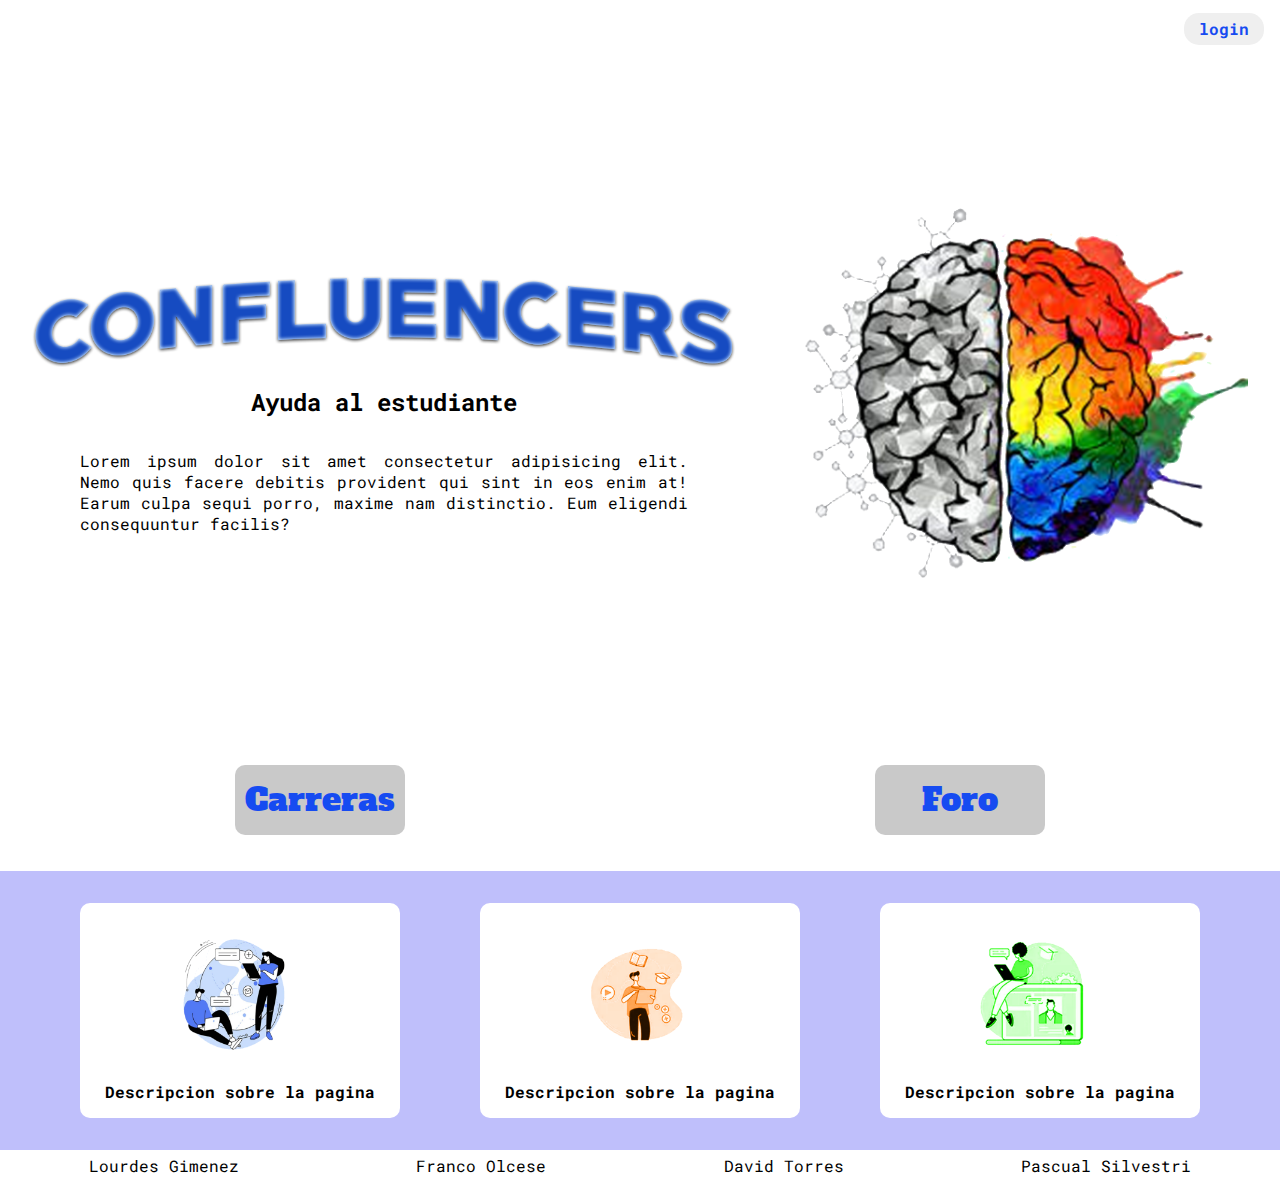
<file: index.html>
<!DOCTYPE html>
<html lang="en">
<head>
    <meta charset="UTF-8">
    <meta http-equiv="X-UA-Compatible" content="IE=edge">
    <meta name="viewport" content="width=device-width, initial-scale=1.0">
    <link rel="preconnect" href="https://fonts.googleapis.com">
<link rel="preconnect" href="https://fonts.gstatic.com" crossorigin>
<link href="https://fonts.googleapis.com/css2?family=Secular+One&display=swap" rel="stylesheet">
<link rel="preconnect" href="https://fonts.googleapis.com">
<link rel="preconnect" href="https://fonts.gstatic.com" crossorigin>
<link href="https://fonts.googleapis.com/css2?family=Roboto+Mono:wght@400;700&display=swap" rel="stylesheet">
<link rel="preconnect" href="https://fonts.googleapis.com">
<link rel="preconnect" href="https://fonts.gstatic.com" crossorigin>
<link href="https://fonts.googleapis.com/css2?family=Alfa+Slab+One&family=Roboto+Mono:wght@400;700&display=swap" rel="stylesheet">
    <link rel="stylesheet" href="style/style.css">
    <link rel="stylesheet" href="style/principal/nav/nav.css">
    <link rel="stylesheet" href="style/principal/header/header.css">
    <link rel="stylesheet" href="style/principal/main.css">
    <link rel="stylesheet" href="style/principal/footer.css">
    <title>Document</title>
</head>
<body>
    <div class="header_login">
        <button><a href="login.html">login</a></button>
    </div>
    <header>
        <div class="header_div__titulo">
            <img src="recursos/img/titulo_header.png" alt="Logo">
            <h4 class="header_h3">Ayuda al estudiante</h4>
            <p class="header_p">Lorem ipsum dolor sit amet consectetur adipisicing elit. Nemo quis facere debitis provident qui sint in eos enim at! Earum culpa sequi porro, maxime nam distinctio. Eum eligendi consequuntur facilis?</p>
        </div>
        <div class="header_div_logo">
            <img src="recursos/img/logo_header.png" alt="Logo">
        </div>
    </header>
    <nav>
        <ul class="nav_ul">
            <li class="nav_ul__li"><a href="Carreras.html">Carreras</a></li>
            <li class="nav_ul__li"><a href="Foro.html">Foro</a></li>
        </ul>
    </nav>
    <main>
        <div class="main_card">
            <img src="recursos/img/1.png" alt="info">
            </img>
            <h3>Descripcion sobre la pagina </h3>
        </div>
        <div class="main_card">
            <img src="recursos/img/2.png" alt="info">
            </img>
            <h3>Descripcion sobre la pagina </h3>
        </div>
        <div class="main_card">
            <img src="recursos/img/3.png" alt="info">
            </img>
            <h3>Descripcion sobre la pagina </h3>
        </div>

    </main>
    <footer>
        <p>Lourdes Gimenez</p>
        <p>Franco Olcese</p>
        <p>David Torres</p>
        <p>Pascual Silvestri</p>
        </footer>
    
</body>
</html>
</file>
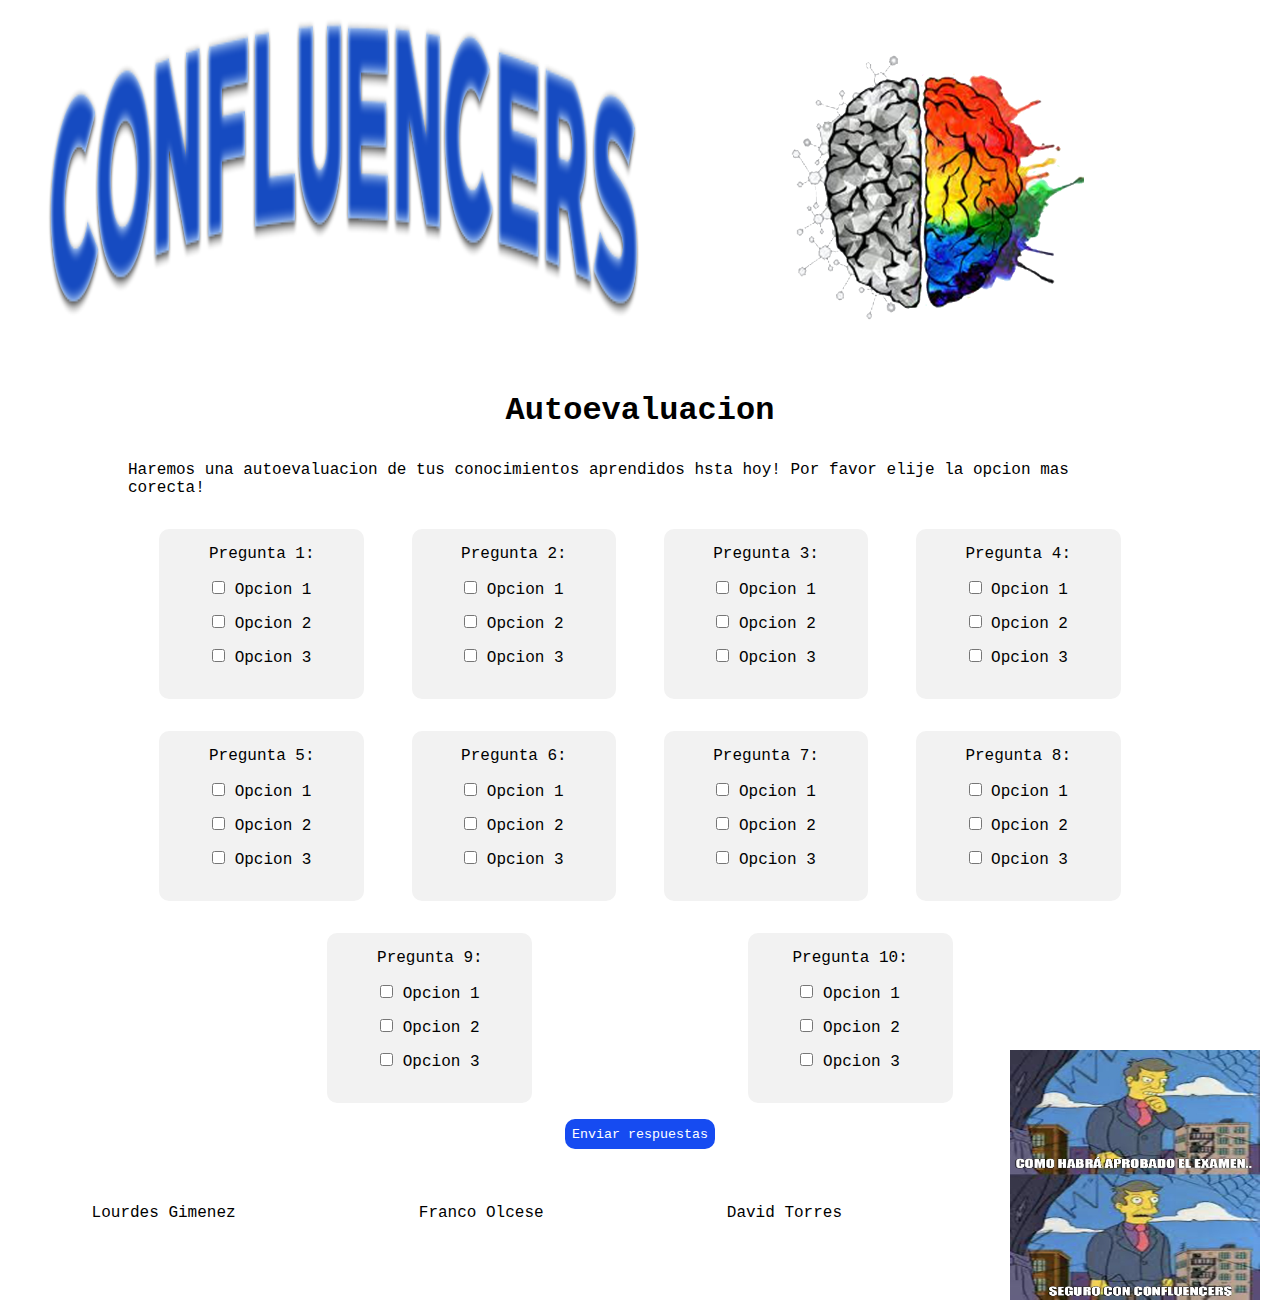
<file: Autoevaluacion.html>
<!DOCTYPE html>
<html lang="en">

<head>
    <meta charset="UTF-8">
    <meta http-equiv="X-UA-Compatible" content="IE=edge">
    <meta name="viewport" content="width=device-width, initial-scale=1.0">
    <link rel="preconnect" href="https://fonts.googleapis.com">
    <link rel="preconnect" href="https://fonts.gstatic.com" crossorigin>
    <link href="https://fonts.googleapis.com/css2?family=Secular+One&display=swap" rel="stylesheet">
    <link rel="stylesheet" href="style/style.css">
    <link rel="stylesheet" href="style/autoevaluacion/autoevaluacion.css">
    <title>Document</title>
</head>

<body>
    <header>
        <div class="header_div">
            <img src="recursos/img/titulo_header.png" alt="Logo">
        </div>
        <div class="header_div">

            <img src="recursos/img/logo_header.png" alt="Logo">
        </div>

    </header>

    <nav>
        <form action="../../form-result.php" target="_blank">
            <h1>Autoevaluacion</h1>
            <p>Haremos una autoevaluacion de tus conocimientos aprendidos hsta hoy! Por favor elije la opcion mas
                corecta!
            </p>

            <div class="contenedor_preguntas">

                <div class="preguntas">
                    Pregunta 1:<br><br>
                    <p><input type="checkbox" name="Opcion 1"> Opcion 1</p>

                    <p><input type="checkbox" name="Opcion 2"> Opcion 2</p>

                    <p><input type="checkbox" name="Opcion 3"> Opcion 3</p>
                </div>
                <div class="preguntas">
                    Pregunta 2:<br><br>

                    <p><input type="checkbox" name="Opcion 1"> Opcion 1</p>

                    <p><input type="checkbox" name="Opcion 2"> Opcion 2</p>

                    <p><input type="checkbox" name="Opcion 3"> Opcion 3</p>
                </div>
                <div class="preguntas">
                    Pregunta 3:<br><br>

                    <p><input type="checkbox" name="Opcion 1"> Opcion 1</p>

                    <p><input type="checkbox" name="Opcion 2"> Opcion 2</p>

                    <p><input type="checkbox" name="Opcion 3"> Opcion 3</p>
                </div>
                <div class="preguntas">
                    Pregunta 4:<br><br>
                    <p><input type="checkbox" name="Opcion 1"> Opcion 1</p>

                    <p><input type="checkbox" name="Opcion 2"> Opcion 2</p>

                    <p><input type="checkbox" name="Opcion 3"> Opcion 3</p>
                </div>
                <div class="preguntas">
                    Pregunta 5:<br><br>

                    <p><input type="checkbox" name="Opcion 1"> Opcion 1</p>

                    <p><input type="checkbox" name="Opcion 2"> Opcion 2</p>

                    <p><input type="checkbox" name="Opcion 3"> Opcion 3</p>
                </div>
                <div class="preguntas">
                    Pregunta 6:<br><br>

                    <p><input type="checkbox" name="Opcion 1"> Opcion 1</p>

                    <p><input type="checkbox" name="Opcion 2"> Opcion 2</p>

                    <p><input type="checkbox" name="Opcion 3"> Opcion 3</p>
                </div>
                <div class="preguntas">
                    Pregunta 7:<br><br>

                    <p><input type="checkbox" name="Opcion 1"> Opcion 1</p>

                    <p><input type="checkbox" name="Opcion 2"> Opcion 2</p>

                    <p><input type="checkbox" name="Opcion 3"> Opcion 3</p>
                </div>
                <div class="preguntas">
                    Pregunta 8:<br><br>

                    <p><input type="checkbox" name="Opcion 1"> Opcion 1</p>

                    <p><input type="checkbox" name="Opcion 2"> Opcion 2</p>

                    <p><input type="checkbox" name="Opcion 3"> Opcion 3</p>
                </div>
                <div class="preguntas">
                    Pregunta 9:<br><br>

                    <p><input type="checkbox" name="Opcion 1"> Opcion 1</p>

                    <p><input type="checkbox" name="Opcion 2"> Opcion 2</p>

                    <p><input type="checkbox" name="Opcion 3"> Opcion 3</p>
                </div>
                <div class="preguntas">
                    Pregunta 10:<br><br>

                    <p><input type="checkbox" name="Opcion 1"> Opcion 1</p>

                    <p><input type="checkbox" name="Opcion 2"> Opcion 2</p>

                    <p><input type="checkbox" name="Opcion 3"> Opcion 3</p>
                </div>
            </div>
            <p><input class="btn_login" type="submit" value="Enviar respuestas"></p>
        </form>

    </nav>
    <img class="profe" src="recursos/img/Imagen de WhatsApp 2022-11-19 a las 13.35.32.jpg" alt="">
    <footer>
        <p>Lourdes Gimenez</p>
        <p>Franco Olcese</p>
        <p>David Torres</p>
        <p>Pascual Silvestri</p>
    </footer>
</body>

</html>
</file>
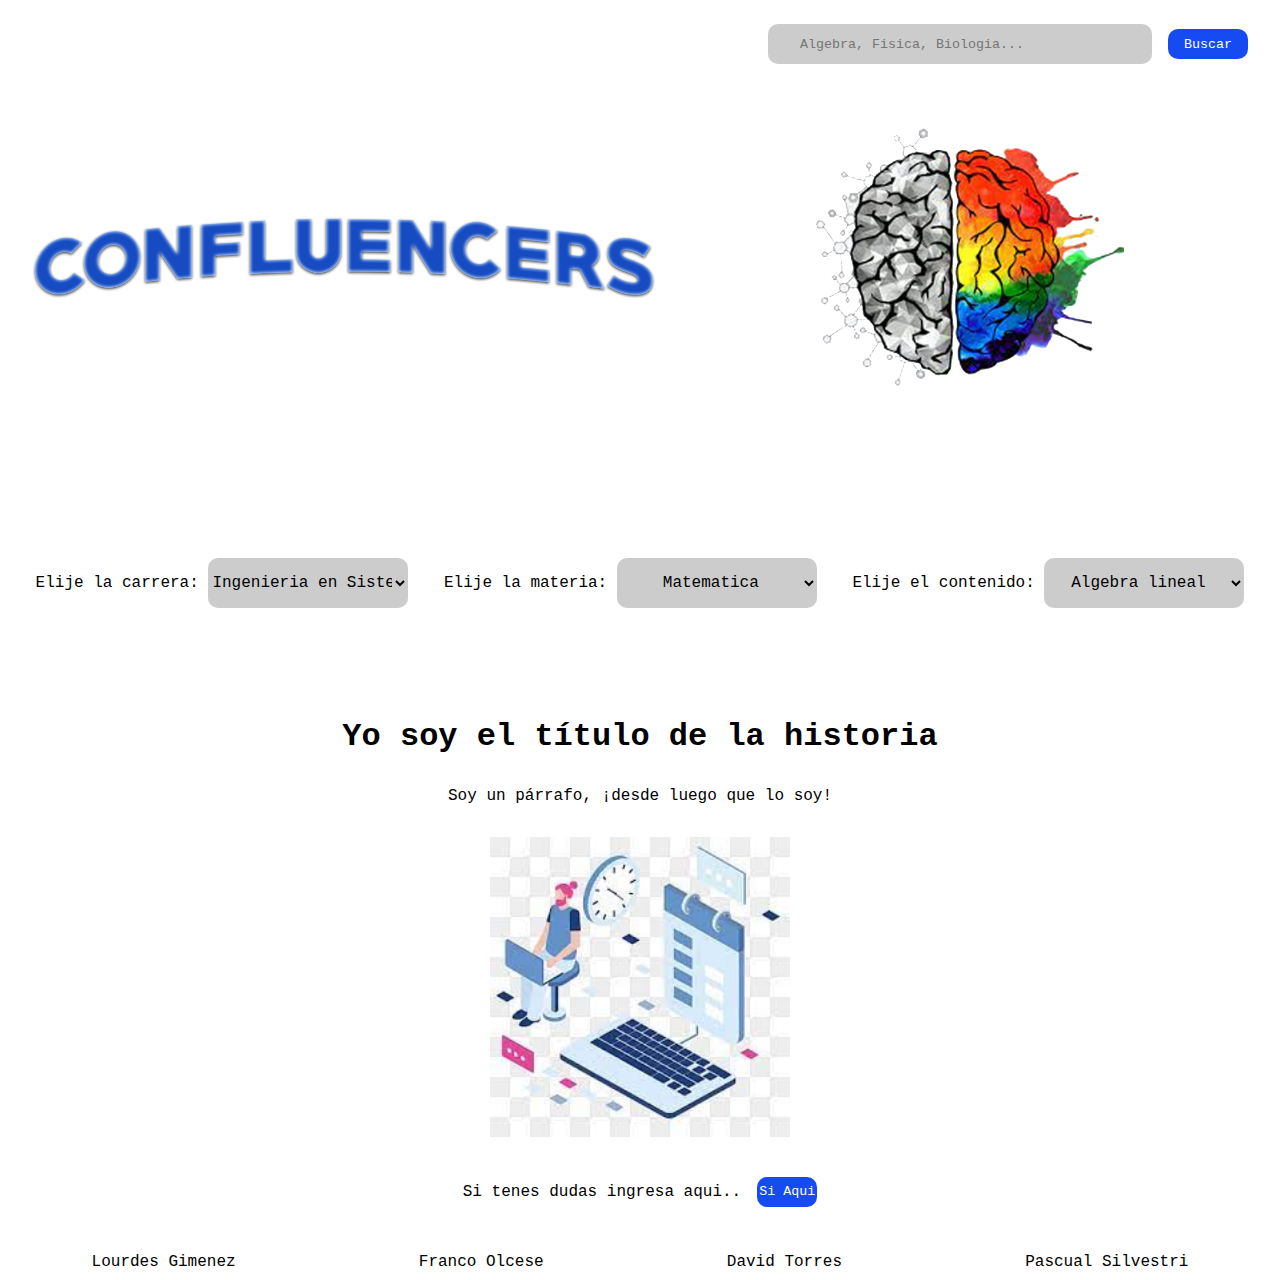
<file: Carreras.html>
<!DOCTYPE html>
<html lang="en">

<head>
    <meta charset="UTF-8">
    <meta http-equiv="X-UA-Compatible" content="IE=edge">
    <meta name="viewport" content="width=device-width, initial-scale=1.0">
    <link rel="preconnect" href="https://fonts.googleapis.com">
    <link rel="preconnect" href="https://fonts.gstatic.com" crossorigin>
    <link href="https://fonts.googleapis.com/css2?family=Secular+One&display=swap" rel="stylesheet">
    <link rel="stylesheet" href="style/style.css">
    <link rel="stylesheet" href="style/Carreras/carrera.css">
    <title>Document</title>
</head>

<body>
    <div class="header_search">
        <form class="form_search" action="../../form-result.php" method="post" target="_blank">
            <input class="busqueda" type="search" name="busquedacontenido" placeholder="Algebra, Fisica, Biologia...">
            <input class="btn_login" type="submit" value="Buscar">
        </form>
    </div>
    <header>
        <div class="header_div">
            <img src="recursos/img/titulo_header.png" alt="Logo">
        </div>
        <div class="header_div">
            <img src="recursos/img/logo_header.png" alt="Logo">
        </div>
    </header>
    <nav>
        <div class="opciones">
            <label for="Carreras_name">Elije la carrera: </label>
            <select name="carreras_names" id="carreras_names">
                <option value="Ingenieria en Sistemas">Ingenieria en Sistemas</option>
                <option value="Economia"> Economia</option>
                <option value="Ingenieria Fisica">Ingenieria Fisica </option>
                <option value="Ingenieria Quimica"> Ingenieria Quimica</option>
                <option value="Biologia"> Biologia</option>
                <option value="Medicina"> Medicina</option>
                <option value="Veterinaria"> Veterinaria</option>
            </select>
        </div>
        <div class="opciones">
            <label for="Materias_name">Elije la materia: </label>
            <select name="materias_names" id="materias_names">
                <option value="Matematica">Matematica</option>
                <option value="Economia"> Economia</option>
                <option value="Fisica">Fisica </option>
                <option value="Quimica"> Quimica</option>
                <option value="Biologia"> Biologia</option>
                <option value="Anatomia"> Anatomia</option>
                <option value="Veterinaria I"> Veterinaria I</option>
            </select>
        </div>
        <div class="opciones">
            <label for="Contenido_name">Elije el contenido: </label>
            <select name="contenido_names" id="contenido_names">
                <option value="Algebra lineal">Algebra lineal</option>
                <option value="Estadisticas"> Estadisticas</option>
                <option value="Derecho publico">Derecho publico </option>
                <option value="Histologia"> Histologia</option>
                <option value="Fisiologia"> Fisiologia</option>
                <option value="Ecologia"> Ecologia</option>
                <option value="Quimica Biologica"> Quimica Biologica</option>
            </select>
        </div>
    </nav>
    <main>
        <h1>Yo soy el título de la historia</h1>
        <p>Soy un párrafo, ¡desde luego que lo soy!</p>
        <img src="recursos/img/muestra.jpeg" alt="">
    </main>
    <section class="contacto">
        <p>Si tenes dudas ingresa aqui..</p><button class="btn_contacto"><a href="#">Si Aqui</a></button>
    </section>
    <footer>
        <p>Lourdes Gimenez</p>
        <p>Franco Olcese</p>
        <p>David Torres</p>
        <p>Pascual Silvestri</p>
    </footer>
</body>


</html>
</file>
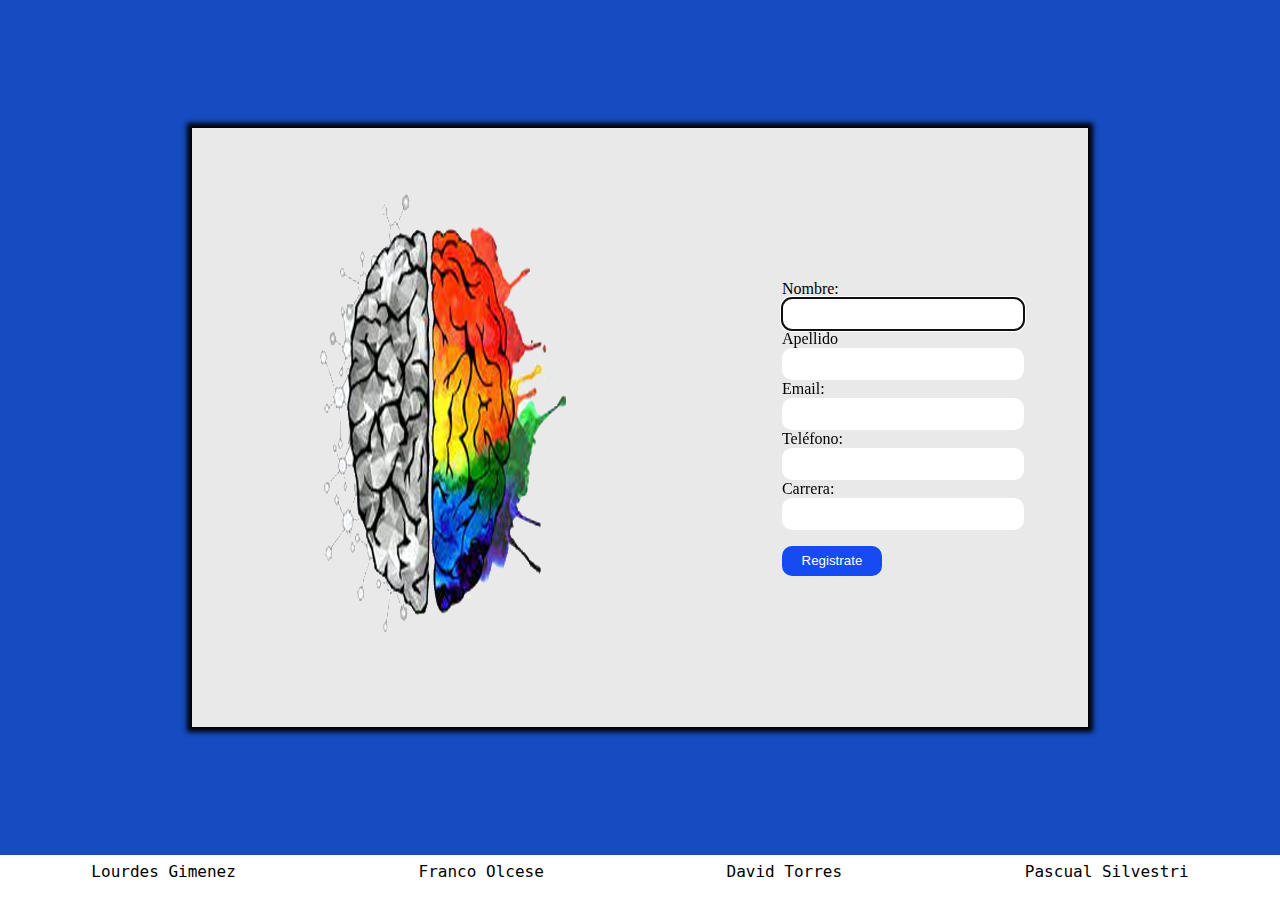
<file: formulario.html>
<!DOCTYPE html>
<html>
  <head>
    <meta charset="UTF-8" />
    <meta http-equiv="X-UA-Compatible" content="IE=edge" />
    <meta name="viewport" content="width=device-width, initial-scale=1.0" />
    <link rel="preconnect" href="https://fonts.googleapis.com" />
    <link rel="preconnect" href="https://fonts.gstatic.com" crossorigin />
    <link
      href="https://fonts.googleapis.com/css2?family=Secular+One&display=swap"
      rel="stylesheet"
    />
    <link rel="stylesheet" href="style/style.css" />
    <link rel="stylesheet" href="style/principal/footer.css" />
    <link rel="stylesheet" href="style/formulario/formulario.css" />
    <title>Document</title>
  </head>

  <body>
    <main>
      <div class="contenedor">
        <div class="form_logo">
          <img src="recursos/img/logo_header.png" alt="Logo" />
        </div>
        <form
          action="."
          oninput="range_control_value.value = range_control.valueAsNumber"
        >
          <p>
            Nombre:
            <input type="text" name="name_control" autofocus required /> <br />
            Apellido <input type="apellido" name="apellido_control" /> <br />
            Email: <input type="email" name="email_control" required /> <br />
            Teléfono: <input type="tel" name="tel_control" /> <br />
            Carrera: <input type="text" name="carrera_control" />
            <br />
            <button class="btn_login" type="submit" value="Registrate"><a href="index.html">Registrate</a></button>
          </p>
        </form>
      </div>
    </main>
    <footer>
      <p>Lourdes Gimenez</p>
      <p>Franco Olcese</p>
      <p>David Torres</p>
      <p>Pascual Silvestri</p>
      </footer>
  </body>
</html>
</file>
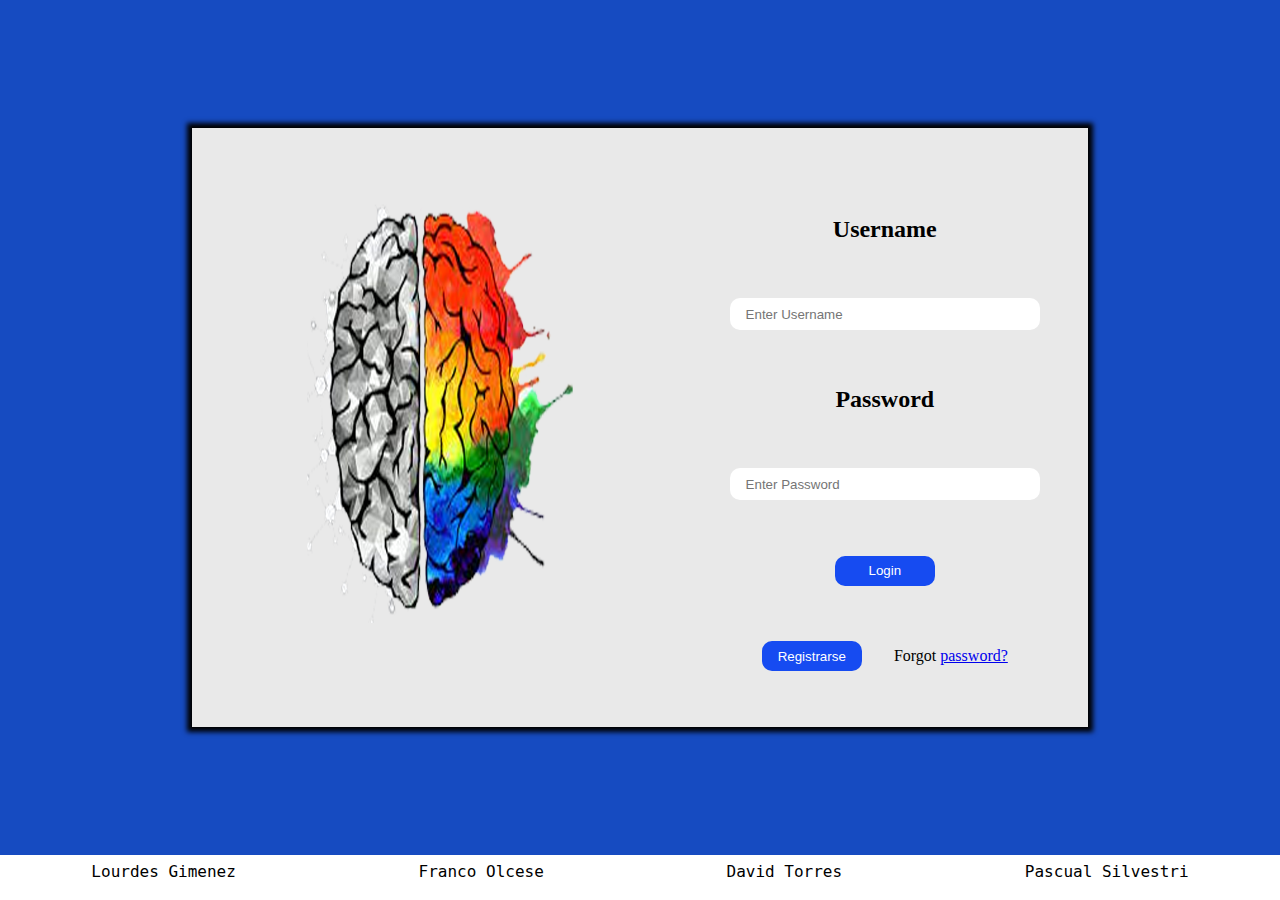
<file: login.html>
<!DOCTYPE html>
<html lang="en">
  <head>
    <meta charset="UTF-8" />
    <meta http-equiv="X-UA-Compatible" content="IE=edge" />
    <meta name="viewport" content="width=device-width, initial-scale=1.0" />
    <link rel="preconnect" href="https://fonts.googleapis.com" />
    <link rel="preconnect" href="https://fonts.gstatic.com" crossorigin />
    <link
      href="https://fonts.googleapis.com/css2?family=Secular+One&display=swap"
      rel="stylesheet"
    />
    <link rel="stylesheet" href="style/style.css" />
    <link rel="stylesheet" href="style/login/logo_form.css">
    <title>Document</title>
  </head>

  <body>
    <main>
      <div class="contenedor">
        <div class="form_logo">
          <img src="recursos/img/cerebro.png" alt="Avatar" class="avatar" />
        </div>

        <form class="form_contenedor" action="action_page.php" method="post">
          <div class="form_contenedor__input">
            <label for="uname"><b>Username</b></label>
            <input
              type="text"
              placeholder="Enter Username"
              name="uname"
              required
            />

            <label for="psw"><b>Password</b></label>
            <input
              type="password"
              placeholder="Enter Password"
              name="psw"
              required
            />

            <button class="btn_login" type="submit"><a href="micuenta.html">Login</a> </button>
            <div class="div_btn_cancelar">
                <button type="button" class="btn_login"><a href="formulario.html">Registrarse</a></button>
                <span class="psw">Forgot <a href="#">password?</a></span>
              </div>
          </div>

        </form>
      </div>
    </main>
    <footer>
      <p>Lourdes Gimenez</p>
      <p>Franco Olcese</p>
      <p>David Torres</p>
      <p>Pascual Silvestri</p>
      </footer>
  </body>
</html>
</file>
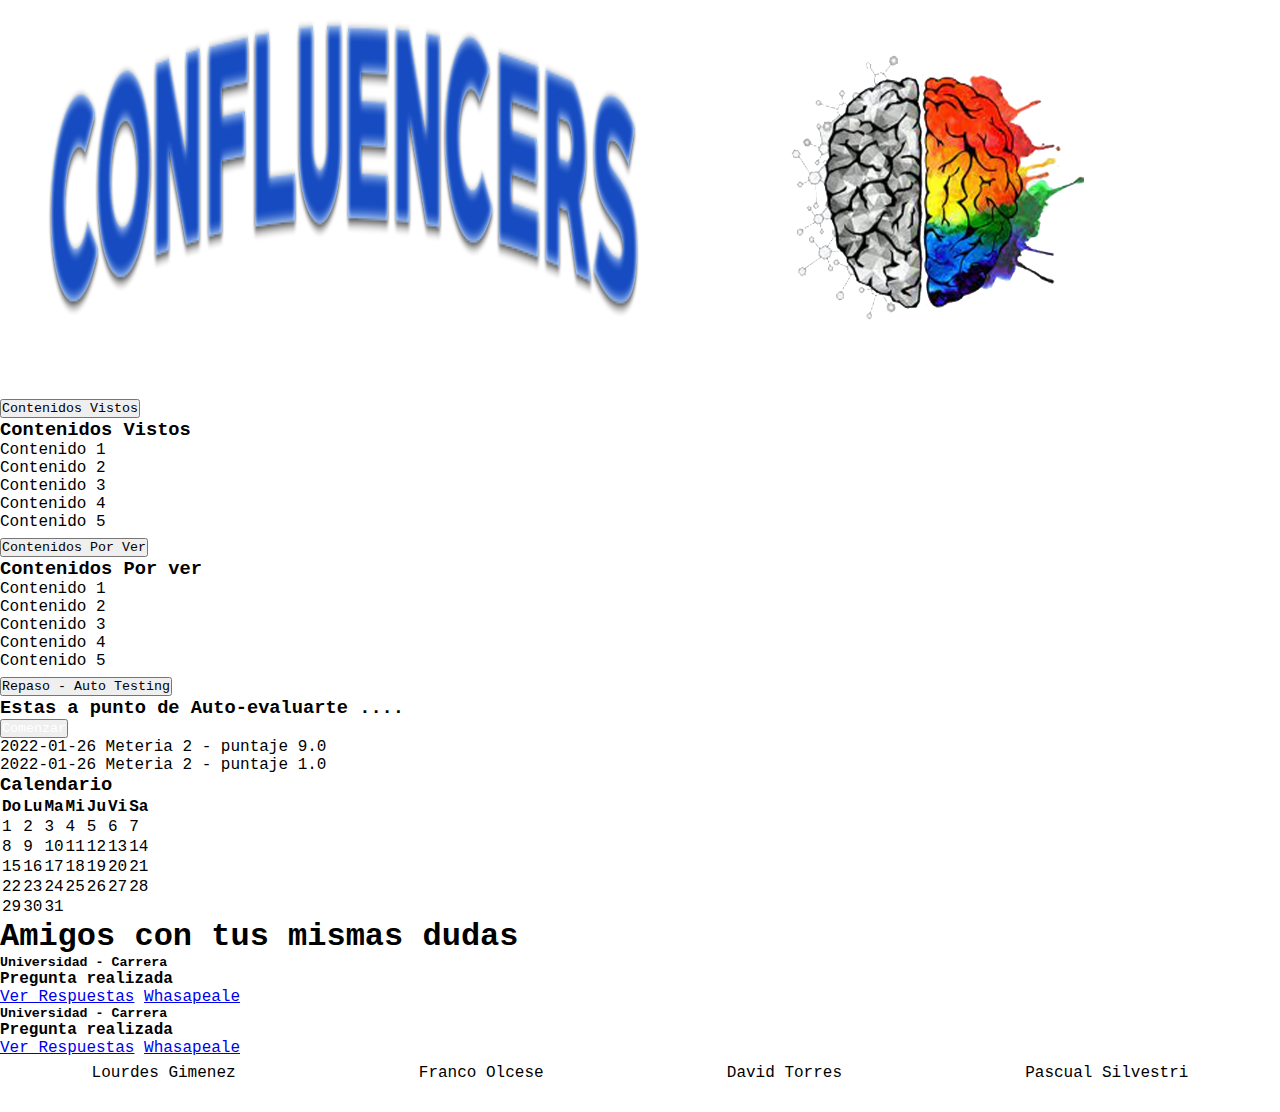
<file: micuenta.html>
<!doctype html>
<html lang="en">
  <head>
    <meta charset="utf-8">
    <meta name="viewport" content="width=device-width, initial-scale=1">
    <title>Mi Cuenta..</title>
    <meta charset="UTF-8">
    <meta http-equiv="X-UA-Compatible" content="IE=edge">
    <meta name="viewport" content="width=device-width, initial-scale=1.0">
    <link rel="preconnect" href="https://fonts.googleapis.com">
    <link rel="preconnect" href="https://fonts.gstatic.com" crossorigin>
    <link href="https://fonts.googleapis.com/css2?family=Secular+One&display=swap" rel="stylesheet">
    <link rel="stylesheet" href="style/style.css">
    <link rel="stylesheet" href="style/principal/nav/nav.css">
    <link rel="stylesheet" href="style/principal/header/header.css">
    <link href="https://cdn.jsdelivr.net/npm/bootstrap@5.2.2/dist/css/bootstrap.min.css" rel="stylesheet" integrity="sha384-Zenh87qX5JnK2Jl0vWa8Ck2rdkQ2Bzep5IDxbcnCeuOxjzrPF/et3URy9Bv1WTRi" crossorigin="anonymous">
    <link rel="stylesheet" href="style/micuenta/micuenta.css">
  </head>
 
<body>
      <header>
        <div class="header_div">
            <img src="recursos/img/titulo_header.png" alt="Logo">
        </div>
        <div class="header_div">

            <img src="recursos/img/logo_header.png" alt="Logo">
        </div>

    </header>

        <div class="container">

            <div class="row align-items-start">
                <div class="col">
                    <div class="accordion" id="accordionExample">
                        <div class="accordion-item">
                          <h2 class="accordion-header" id="headingOne">
                            <button class="accordion-button" type="button" data-bs-toggle="collapse" data-bs-target="#collapseOne" aria-expanded="true" aria-controls="collapseOne">
                              Contenidos Vistos
                            </button>
                          </h2>
                          <div id="collapseOne" class="accordion-collapse collapse show" aria-labelledby="headingOne" data-bs-parent="#accordionExample">
                            <div class="accordion-body">
                                <h3>Contenidos Vistos </h3>
                                <ul class="list-group">
                                    <li class="list-group-item">Contenido 1  </li>
                                    <li class="list-group-item">Contenido 2</li>
                                    <li class="list-group-item">Contenido 3</li>
                                    <li class="list-group-item">Contenido 4</li>
                                    <li class="list-group-item">Contenido 5</li>
                                </ul> 
                            </div>
                          </div>
                        </div>
                        <div class="accordion-item">
                          <h2 class="accordion-header" id="headingTwo">
                            <button class="accordion-button collapsed" type="button" data-bs-toggle="collapse" data-bs-target="#collapseTwo" aria-expanded="false" aria-controls="collapseTwo">
                              Contenidos Por Ver
                            </button>
                          </h2>
                          <div id="collapseTwo" class="accordion-collapse collapse" aria-labelledby="headingTwo" data-bs-parent="#accordionExample">
                            <div class="accordion-body">
                                <h3>Contenidos Por ver </h3>
                                <ul class="list-group">
                                    <li class="list-group-item">Contenido 1  </li>
                                    <li class="list-group-item">Contenido 2</li>
                                    <li class="list-group-item">Contenido 3</li>
                                    <li class="list-group-item">Contenido 4</li>
                                    <li class="list-group-item">Contenido 5</li>
                                </ul> 
                            </div>
                          </div>
                        </div>
                        <div class="accordion-item">
                          <h2 class="accordion-header" id="headingThree">
                            <button class="accordion-button collapsed" type="button" data-bs-toggle="collapse" data-bs-target="#collapseThree" aria-expanded="false" aria-controls="collapseThree">
                              Repaso - Auto Testing
                            </button>
                          </h2>
                          <div id="collapseThree" class="accordion-collapse collapse" aria-labelledby="headingThree" data-bs-parent="#accordionExample">
                            <div class="accordion-body">
                                <h3>Estas a punto de Auto-evaluarte .... </h3>
                                <button type="button" class="btn btn-primary"><a href="Autoevaluacion.html">Comenzar</a></button>
                                <ul class="list-group">
                                    <li class="list-group-item">2022-01-26 Meteria 2 - puntaje 9.0  </li>
                                    <li class="list-group-item">2022-01-26 Meteria 2 - puntaje 1.0  </li>
                                </ul>
                            </div>
                          </div>
                        </div>
                    </div>
                </div>
                <div class="col">
                    <h3>Calendario </h3>
                    <table class="table">
                        <thead>
                          <tr>
                            <th scope="col">Do</th>
                            <th scope="col">Lu</th>
                            <th scope="col">Ma</th>
                            <th scope="col">Mi</th>
                            <th scope="col">Ju</th>
                            <th scope="col">Vi</th>
                            <th scope="col">Sa</th>
                          </tr>
                        </thead>
                        <tbody>
                          <tr>
                            <td>1</td>
                            <td>2</td>
                            <td>3</td>
                            <td>4</td>
                            <td>5</td>
                            <td>6</td>
                            <td>7</td>
                          </tr>
                          <tr>
                            <td>8</td>
                            <td>9</td>
                            <td>10</td>
                            <td>11</td>
                            <td><span class="text-danger">12</span></td>
                            <td>13</td>
                            <td>14</td>
                          </tr>
                          <tr>
                            <td>15</td>
                            <td>16</td>
                            <td>17</td>
                            <td>18</td>
                            <td>19</td>
                            <td>20</td>
                            <td>21</td>
                          </tr>
                          <tr>
                            <td>22</td>
                            <td>23</td>
                            <td>24</td>
                            <td>25</td>
                            <td>26</td>
                            <td>27</td>
                            <td>28</td>
                          </tr>
                          <tr>
                            <td>29</td>
                            <td>30</td>
                            <td>31</td>
                          </tr>
                        </tbody>
                      </table>
                </div>
            </div>
            
        
        </div>
 
    <div class="container">
        <div class="row">
        <h1>Amigos con tus mismas dudas</h1>
    <div class="text-center">
<div class="row">
  <div class="col-sm-6">
    <div class="card">
      <div class="card-body">
        <h5 class="card-title">Universidad - Carrera</h5>
        <p class="card-text"><strong>Pregunta realizada</strong></p>
        <a href="#" class="btn btn-primary">Ver Respuestas</a>
        <a href="#" class="btn btn-primary">Whasapeale</a>
      </div>
    </div>
  </div>
  <div class="col-sm-6">
    <div class="card">
      <div class="card-body">
        <h5 class="card-title">Universidad - Carrera</h5>
        <p class="card-text"><strong>Pregunta realizada</strong></p>
        <a href="#" class="btn btn-primary">Ver Respuestas</a>
        <a href="#" class="btn btn-primary">Whasapeale</a>
      </div>
    </div>
  </div>
</div>
      </div>
    </div>
</div>
          

<footer>
<p>Lourdes Gimenez</p>
<p>Franco Olcese</p>
<p>David Torres</p>
<p>Pascual Silvestri</p>
</footer>
    
    <script src="https://cdn.jsdelivr.net/npm/bootstrap@5.2.2/dist/js/bootstrap.bundle.min.js" integrity="sha384-OERcA2EqjJCMA+/3y+gxIOqMEjwtxJY7qPCqsdltbNJuaOe923+mo//f6V8Qbsw3" crossorigin="anonymous"></script>
    <script src="https://cdn.jsdelivr.net/npm/@popperjs/core@2.11.6/dist/umd/popper.min.js" integrity="sha384-oBqDVmMz9ATKxIep9tiCxS/Z9fNfEXiDAYTujMAeBAsjFuCZSmKbSSUnQlmh/jp3" crossorigin="anonymous"></script>
    <script src="https://cdn.jsdelivr.net/npm/bootstrap@5.2.2/dist/js/bootstrap.min.js" integrity="sha384-IDwe1+LCz02ROU9k972gdyvl+AESN10+x7tBKgc9I5HFtuNz0wWnPclzo6p9vxnk" crossorigin="anonymous"></script>

</body>
</html>
</file>
<file: style/style.css>
:root{
    --titulo-letra:'Secular One', sans-serif;
    --color-letras: #164bf1;
    --letra-roboto:'Roboto Mono', monospace;
    --letra-alfa:'Alfa Slab One', cursive;
}

*{
    padding: 0;
    margin: 0;
    box-sizing: border-box;
}

body{
    width: 100%;
}

footer{
    display: flex;
    justify-content: space-around;
    width: 100%;
    height: 2rem;
    align-items: center;
}

footer p{
    font-family: var(--letra-roboto);
}

.volver{
    width: 10%;
    height: 100%;
}

.volver img{
    width: 100%;
    height: 100%;
}
</file>
<file: style/principal/nav/nav.css>
nav{
    display: flex;
    width: 100%;
    height: 10vh;
    justify-content: center;
    margin-bottom:1rem ;
}

.nav_ul{
    display: flex;
    width: 100%;
    height: 100%;
    justify-content: space-around;
}


.nav_ul__li{
    list-style: none;
    width: 170px;
    height: 70px;
    background-color: #3334;
    display: flex;
    justify-content: center;
    align-items: center;
    border-radius: 10px;
}

.nav_ul__li a{
    text-decoration: none;
    color: var(--color-letras);
    font-size: 2rem;
    font-family: var(--letra-alfa);
}
</file>
<file: style/principal/header/header.css>
.header_login{
    width: 100%;
    display: flex;
    justify-content: end;
}

.header_login button{
    margin: 0.8rem 1rem 0 0 ;
    width: 5rem;
    height:2rem;
    border: none;
    border-radius: 15px;
}

.header_login button>a{
    text-decoration: none;
    font-family: var(--letra-roboto);
    color: var(--color-letras);
    font-weight: bold;
    font-size: 1rem;
}

.header_login button:hover{
    box-shadow: 0 0 10px 2px #666;
}

header{
    width: 100%;
    height: 80vh;
    display: flex;
    justify-content: center;
    align-items: center;
}

.header_div__titulo{
    display: flex;
    width: 60%;
    height: 100%;
    justify-content: center;
    align-items: center;
    flex-direction: column; 
    padding: 2rem;
}

.header_div__titulo img{
    width: 100%;
}

.header_div__titulo h4{
    font-family: var(--letra-roboto);
    margin:0 0 2rem 0;
    font-size: 1.5rem;
}

.header_div__titulo p{
    font-family: var(--letra-roboto);
    text-align: justify;
    margin:0 3rem 0 3rem
}

.header_div_logo{
    display: flex;
    width: 40%;
    height: 100%;
    justify-content: center;
    align-items: center;
}

.header_div_logo img{
    width: 7
    0%;
    height: 70%;
}
</file>
<file: style/principal/main.css>
main{
    width: 100%;
    display: flex;
    justify-content: space-evenly;
    align-items: center;
    background-color: #bfbffb;
}

.main_card{
    margin: 2rem 0;
    width: 25%;
    height: auto;
    background-color: #fff;
    border-radius: 10px;
    display: flex;
    justify-content: center;
    align-items: center;
    flex-direction: column;
    padding: 1rem;
}

.main_card img{
    width: 100%;
    height: 50%;
}

.main_card h3{
    font-family: var(--letra-roboto);
    font-size: 1rem;
}
</file>
<file: style/principal/footer.css>
footer{
    display: flex;
    justify-content: space-around;
    width: 100%;
    height: 2rem;
    align-items: center;
}

footer p{
    font-family: var(--letra-roboto);
}
</file>
<file: style/autoevaluacion/autoevaluacion.css>
*{
    font-family: var(--letra-roboto);
}


header{
    width: 100%;
    height: 40vh;
    display: flex;
    padding: 0 3rem;
    margin: 1rem 0;
}

.header_div{
    width: 50%;
    height: 100%;
}

.header_div img{
    width: 100%;
    height: 100%;
}

nav{
    width: 100%;
    height: auto;
    display: flex;
    justify-content: center;
    align-items: center;
    margin-bottom: 2rem;
}

form{
    width: 80%;
    display: flex;
    flex-direction: column;
    justify-content: center;
    align-items: center;
}

form h1{
    margin-bottom: 2rem;
}

form p{
    margin-bottom: 1rem;
}

.contenedor_preguntas{
    width: 100%;
    display: flex;
    flex-wrap: wrap;
    justify-content: space-evenly;
    align-items:baseline;
}

.preguntas{
    width: 20%;
    background-color: #f2f2f2;
    border-radius: 10px;
    display: flex;
    flex-direction: column;
    justify-content: center;
    align-items: center;   
    margin: 1rem; 
    padding: 1rem;
}


.btn_login{
    width: 150px;
    height: 30px;
    border: none;
    background-color: var(--color-letras);
    border-radius: 10px;
    color: #fff;
}

.profe{
    width: 250px;
    height: 250px;
    position: absolute;
    bottom: -400px;
    right: 20px;
}
</file>
<file: style/Carreras/carrera.css>
*{
    font-family: var(--letra-roboto);
}


.header_search{
    margin: 1.5rem 0;
    width: 100%;
    height: 2.5rem;
    display: flex;
    justify-content: end;
    align-items: center;
}

.form_search{
    display: flex;
    justify-content: space-evenly;
    align-items: center;
    width: 40%;
    height: 100%;
    padding-right: 2rem;
}

.busqueda{
    border:none;
    background-color: #ccc;
    width: 100%;
    height: 100%;
    border-radius: 10px;
    margin-right: 1rem;
}

.busqueda::placeholder{
  padding-left: 2rem;
}

.btn_login{
    width: 100px;
    height: 30px;
    border: none;
    background-color: var(--color-letras);
    border-radius: 10px;
    color: #fff;
}

.btn_login a{
    text-decoration: none;
    color: #fff;
}


header{
    width: 100%;
    height: 40vh;
    display: flex;
    justify-content: space-evenly;
    align-items: center;
    padding: 0 0 0 2rem;
}

.header_div{
    width: 50%;
}

.header_div img{
    width: 100%;
    height: 100%;
}

nav{
    width: 100%;
    height: 30vh;
    display: flex;
    justify-content: space-evenly;
    align-items: center;
}

.opciones{

}

.opciones select{
    height: 50px;
    width: 200px;
    font-size: 1rem;
    border: none;
    background-color: #ccc;
    text-align: center;
    border-radius: 10px;
}

main{
    width: 100%;
    height: auto;
    display: flex;
    justify-content: space-evenly;
    align-items: center;
    flex-direction: column;
}

main p{
    margin: 2rem 0;
}

main img{
    width: 300px;
    height: 300px;
}

.contacto{
    margin:2rem 0;
    display: flex;
    width: 100%;
    height: 5vh;
    align-items: center;
    justify-content: center;
}

.btn_contacto{
    margin-left: 1rem;
    width: 60px;
    height: 30px;
    border: none;
    background-color: var(--color-letras);
    border-radius: 10px;
    color: #fff;
}

.btn_contacto a{
    text-decoration: none;
    color: #fff;
}
</file>
<file: style/formulario/formulario.css>
main{
    width: 100%;
    height: 95vh;
    display: flex;
    align-items: center;
    justify-content: center;
    background-color: #164bc1;
}

.contenedor{
    width: 70%;
    height: 70%;
    background-color: #e9e9e9;
    display: flex;
    justify-content: space-between;
    align-items: center;
    box-shadow: 0 0 5px 5px #000;
    padding: 0 4rem 0 0 ;
}

.form_logo{
    width: 60%;
    height: 100%;
}

.form_logo img{
    width: 100%;
    height: 100%;
}

.form_contenedor{
    width: 50%;
    height: 100%;
    display: flex;
    justify-content: center;
    align-items: center;
    flex-direction: column;
}

.form_contenedor__input{
    width: 100%;
    height: 100%;
    display: flex;
    justify-content: space-evenly;
    flex-direction: column;
    align-items: center;
    padding: 2rem 3rem 0 0;
}

.form_contenedor__input label{
    width: 100%;
    display: flex;
    justify-content: center;
    font-size: 1.5rem;
}

input{
    width: 100%;
    height: 2rem;
    border: none;
    border-radius: 10px;
}

input::placeholder{
    padding: 0 0 0 1rem;
}

.btn_login{
    width: 100px;
    height: 30px;
    border: none;
    background-color: var(--color-letras);
    border-radius: 10px;
    color: #fff;
}


.div_btn_cancelar{
    width: 100%;
    display: flex;
    justify-content: space-evenly;
    align-items: center;
}

.btn_login{
    margin-top: 1rem;
}

.btn_login a{
    text-decoration: none;
    color:#fff;
}
</file>
<file: style/login/logo_form.css>
main{
    width: 100%;
    height: 95vh;
    display: flex;
    align-items: center;
    justify-content: center;
    background-color: #164bc1;
}

.contenedor{
    width: 70%;
    height: 70%;
    background-color: #e9e9e9;
    display: flex;
    justify-content: center;
    align-items: center;
    box-shadow: 0 0 5px 5px #000;
}

.form_logo{
    width: 60%;
    height: 100%;
}

.form_logo img{
    width: 100%;
    height: 100%;
}

.form_contenedor{
    width: 40%;
    height: 100%;
    display: flex;
    justify-content: center;
    align-items: center;
    flex-direction: column;
}

.form_contenedor__input{
    width: 100%;
    height: 100%;
    display: flex;
    justify-content: space-evenly;
    flex-direction: column;
    align-items: center;
    padding: 2rem 3rem 0 0;
}

.form_contenedor__input label{
    width: 100%;
    display: flex;
    justify-content: center;
    font-size: 1.5rem;
}

input{
    width: 100%;
    height: 2rem;
    border: none;
    border-radius: 10px;
}

input::placeholder{
    padding: 0 0 0 1rem;
}

.btn_login{
    width: 100px;
    height: 30px;
    border: none;
    background-color: var(--color-letras);
    border-radius: 10px;
    color: #fff;
}


.div_btn_cancelar{
    width: 100%;
    display: flex;
    justify-content: space-evenly;
    align-items: center;
}

.btn_login a{
    text-decoration: none;
    color:#fff;
}
</file>
<file: style/micuenta/micuenta.css>
*{
    font-family: var(--letra-roboto);
}

header{
    width: 100%;
    height: 40vh;
    display: flex;
    padding: 0 3rem;
    margin: 1rem 0;
}

.header_div{
    width: 50%;
    height: 100%;
}

.header_div img{
    width: 100%;
    height: 100%;
}

.btn-primary a{
    text-decoration: none;
    color:#fff;
}
</file>
